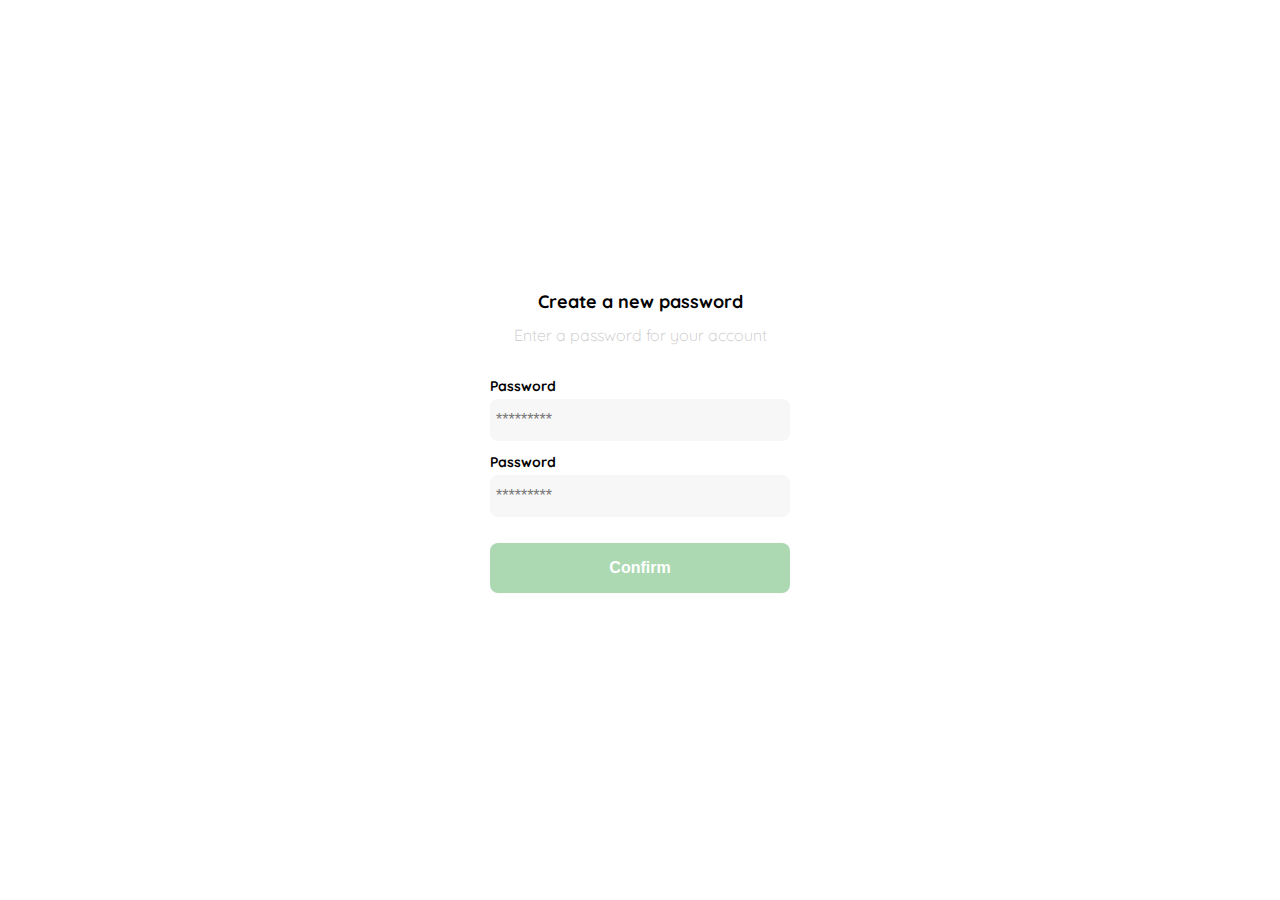
<file: clase-1.html>
<!DOCTYPE html>
<html lang="en">
<head>
    <meta charset="UTF-8">
    <meta http-equiv="X-UA-Compatible" content="IE=edge">
    <meta name="viewport" content="width=device-width, initial-scale=1.0">
    <link rel="preconnect" href="https://fonts.googleapis.com">
    <link rel="preconnect" href="https://fonts.gstatic.com" crossorigin>
    <link href="https://fonts.googleapis.com/css2?family=Quicksand:wght@300;500;700&display=swap" rel="stylesheet">
    <title>Document</title>
    
    <style>
        :root {
            --white: #FFFFFF;
            --black: #000000;
            --very-light-pink: #C7C7C7;
            --text-input-field: #F7F7F7;
            --hospital-green: #ACD9B2;
            --sm: 14px;
            --md: 16px;
            --lg: 18px;
        }
        body {
            margin: 0;
            font-family: 'Quicksand', sans-serif;
        }
        .login {
            width: 100%;
            height: 100vh;
            display: grid;
            place-items: center;
        }
        .form-container {
            display: grid;
            grid-template-rows: auto 1fr auto;
            width: 300px;
        }
        .logo {
            width: 150px;
            margin-bottom: 48px;
            justify-self: center;
            display: none;
        }
        .title {
            font-size: var(--lg);
            margin-bottom: 12px;
            text-align: center;
        }
        .subtitle {
            color: var(--very-light-pink);
            font-size: var(--md);
            font-weight: 300;
            margin-top: 0;
            margin-bottom: 32px;
            text-align: center
        }
        .form {
            display: flex;
            flex-direction: column;
        }
        .label {
            font-size: var(--sm);
            font-weight: bold;
            margin-bottom: 4px;
        }
        .input {
            background-color: var(--text-input-field);
            border: none;
            border-radius: 8px;
            height: 30px;
            font-size: var(--md);
            padding: 6px;
            margin-bottom: 12px;
        }
        .primary-button {
            background-color: var(--hospital-green);
            border-radius: 8px;
            border: none;
            color: var(--white);
            width: 100%;
            cursor: pointer;
            font-size: var(--md);
            font-weight: bold;
            height: 50px;
        }
        .login-button {
            margin-top: 14px;
            margin-bottom: 30px;
        }
        @media (max-width: 640px){
            .logo {
                display: block;
            }
        }
    </style>
</head>
<body>
    <div class="login">
        <div class="form-container">
            <img src="logos\logo_yard_sale.svg" alt="logo"
            class="logo">

            <h1 class="title">Create a new password</h1>
            <p class="subtitle">Enter a password for your account</p>
            <form action="/" class="form">
                <label for="password" class="label">Password</label>
                <input type="password" 
                id="password" 
                placeholder="*********"
                class="input input-password">

                <label for="new-password" class="label">Password</label>
                <input type="password" 
                id="new-password" 
                placeholder="*********"
                class="input input-password">
                <input type="submit"
                value="Confirm"
                class="primary-button
                login-button">
            </form> 
        </div>
    </div>
</body>
</html>
</file>
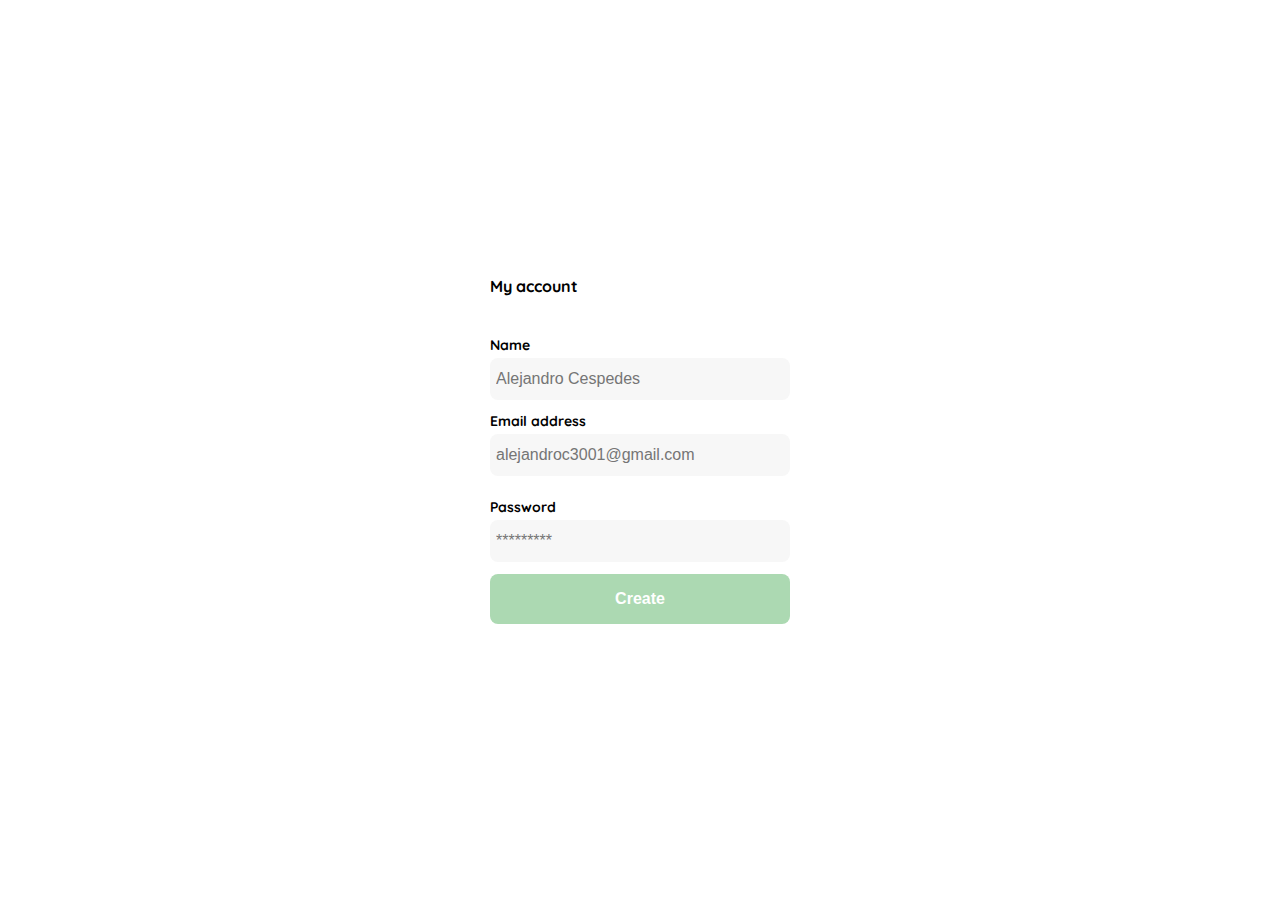
<file: crear-y-editar-cuenta.html>
<!DOCTYPE html>
<html lang="en">
<head>
    <meta charset="UTF-8">
    <meta http-equiv="X-UA-Compatible" content="IE=edge">
    <meta name="viewport" content="width=device-width, initial-scale=1.0">
    <link rel="preconnect" href="https://fonts.googleapis.com">
    <link rel="preconnect" href="https://fonts.gstatic.com" crossorigin>
    <link href="https://fonts.googleapis.com/css2?family=Quicksand:wght@300;500;700&display=swap" rel="stylesheet">
    <title>Document</title>
    
    <style>
        :root {
            --white: #FFFFFF;
            --black: #000000;
            --very-light-pink: #C7C7C7;
            --text-input-field: #F7F7F7;
            --hospital-green: #ACD9B2;
            --sm: 14px;
            --md: 16px;
            --lg: 18px;
        }
        body {
            margin: 0;
            font-family: 'Quicksand', sans-serif;
        }
        .login {
            width: 100%;
            height: 100vh;
            display: grid;
            place-items: center;
        }
        .form-container {
            display: grid;
            grid-template-rows: auto 1fr auto;
            width: 300px;
            
        }
        .logo {
            width: 150px;
            margin-bottom: 48px;
            justify-self: center;
            display: none;
        }
        .form {
            display: flex;
            flex-direction: column;
        }
        form div {
            font-weight: bold;
            text-align: start;
            margin-bottom: 40px;
        }
        .label {
            font-size: var(--sm);
            font-weight: bold;
            margin-bottom: 4px;
        }
        .input {
            background-color: var(--text-input-field);
            border: none;
            border-radius: 8px;
            height: 30px;
            font-size: var(--md);
            padding: 6px;
            margin-bottom: 12px;
        }
        .input-email {
            margin-bottom: 22px;
        }
        .primary-button {
            background-color: var(--hospital-green);
            border-radius: 8px;
            border: none;
            color: var(--white);
            width: 100%;
            cursor: pointer;
            font-size: var(--md);
            font-weight: bold;
            height: 50px;
        }
        .forgot-password {
            place-items: center;
            font-size: var(--sm);
            text-align: center;
            margin-bottom: 54px;
        }
        .forgot-password span {
            color: var(--very-light-pink);
        }
        .forgot-password a {
            color: var(--hospital-green);
            text-decoration: none;
        }

        .login-button {
            margin-top: 14px;
            margin-bottom: 30px;
        }
        .button-sign-up {
            background-color: var(--white);
            border-radius: 8px;
            color: var(--hospital-green);
            border: 1px solid var(--hospital-green);
            width: 100%;
            cursor: pointer;
            font-size: var(--md);
            font-weight: bold;
            height: 50px;
        }
        @media (max-width: 640px){
            .logo {
                display: block;
            }
            .create-button {
                width: 300px;
                position: absolute;
                bottom: 0;
                margin-bottom: 24px;
            }
        }
    </style>
</head>
<body>
    <div class="login">
        <div class="form-container">
            <img src="logos\logo_yard_sale.svg" alt="logo"
            class="logo">
            <form action="/" class="form">
                <div>My account</div>

                <label for="name" class="label">Name</label>
                <input type="name" 
                id="name" 
                placeholder="Alejandro Cespedes"
                class="input input-name">

                <label for="Email" class="label">Email address</label>
                <input type="email" 
                id="email" 
                placeholder="alejandroc3001@gmail.com"
                class="input input-email">

                <label for="password" class="label">Password</label>
                <input type="password" 
                id="password" 
                placeholder="*********"
                class="input input-password">
                <input type="submit"
                value="Create"
                class="primary-button
                create-button">
            </form> 
        </div>
    </div>
</body>
</html>
</file>
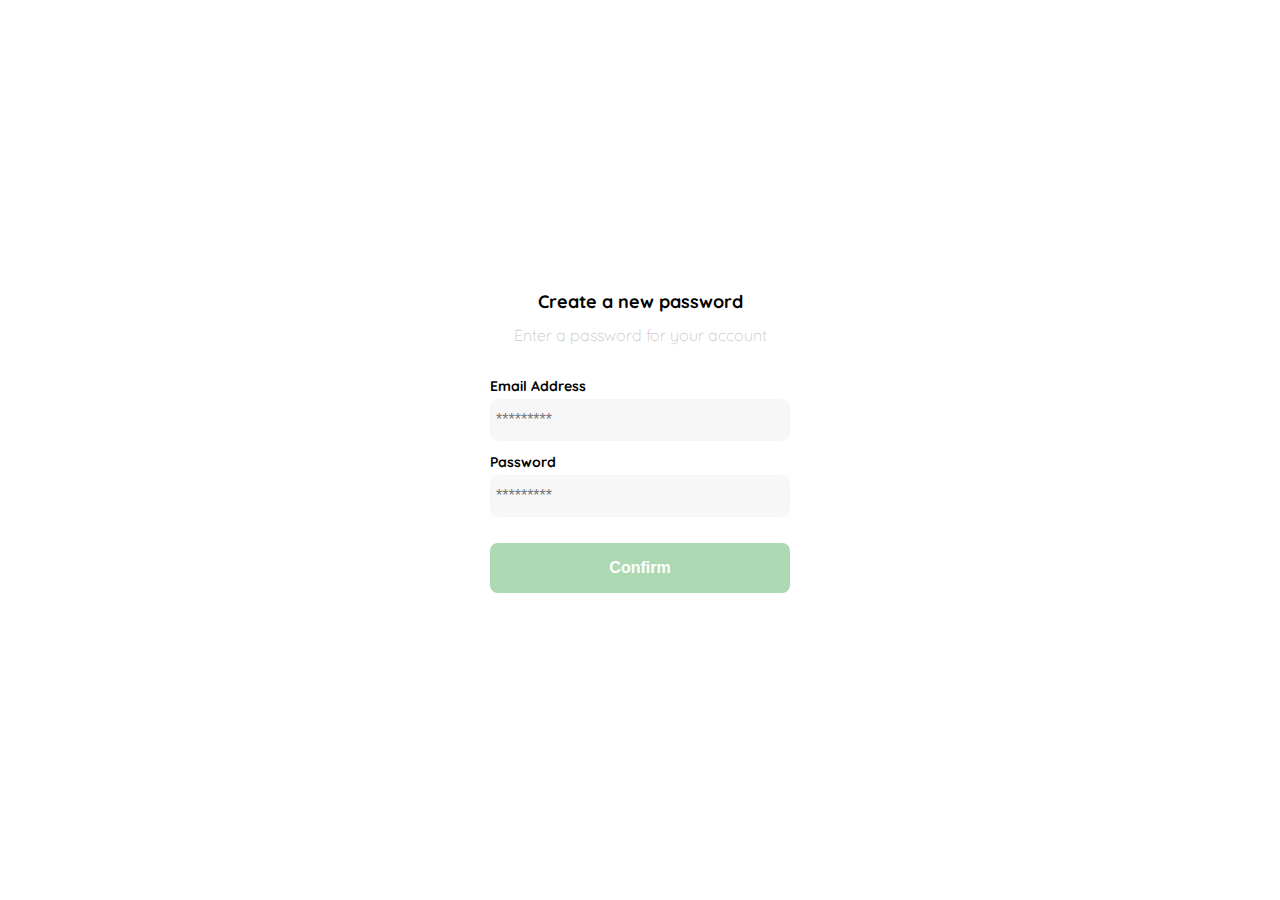
<file: create-new-password.html>
<!DOCTYPE html>
<html lang="en">
<head>
    <meta charset="UTF-8">
    <meta http-equiv="X-UA-Compatible" content="IE=edge">
    <meta name="viewport" content="width=device-width, initial-scale=1.0">
    <link rel="preconnect" href="https://fonts.googleapis.com">
    <link rel="preconnect" href="https://fonts.gstatic.com" crossorigin>
    <link href="https://fonts.googleapis.com/css2?family=Quicksand:wght@300;500;700&display=swap" rel="stylesheet">
    <title>Document</title>
    
    <style>
        :root {
            --white: #FFFFFF;
            --black: #000000;
            --very-light-pink: #C7C7C7;
            --text-input-field: #F7F7F7;
            --hospital-green: #ACD9B2;
            --sm: 14px;
            --md: 16px;
            --lg: 18px;
        }
        body {
            margin: 0;
            font-family: 'Quicksand', sans-serif;
        }
        .login {
            width: 100%;
            height: 100vh;
            display: grid;
            place-items: center;
        }
        .form-container {
            display: grid;
            grid-template-rows: auto 1fr auto;
            width: 300px;
        }
        .logo {
            width: 150px;
            margin-bottom: 48px;
            justify-self: center;
            display: none;
        }
        .title {
            font-size: var(--lg);
            margin-bottom: 12px;
            text-align: center;
        }
        .subtitle {
            color: var(--very-light-pink);
            font-size: var(--md);
            font-weight: 300;
            margin-top: 0;
            margin-bottom: 32px;
            text-align: center
        }
        .form {
            display: flex;
            flex-direction: column;
        }
        .label {
            font-size: var(--sm);
            font-weight: bold;
            margin-bottom: 4px;
        }
        .input {
            background-color: var(--text-input-field);
            border: none;
            border-radius: 8px;
            height: 30px;
            font-size: var(--md);
            padding: 6px;
            margin-bottom: 12px;
        }
        .primary-button {
            background-color: var(--hospital-green);
            border-radius: 8px;
            border: none;
            color: var(--white);
            width: 100%;
            cursor: pointer;
            font-size: var(--md);
            font-weight: bold;
            height: 50px;
        }
        .login-button {
            margin-top: 14px;
            margin-bottom: 30px;
        }
        @media (max-width: 640px){
            .logo {
                display: block;
            }
        }
    </style>
</head>
<body>
    <div class="login">
        <div class="form-container">
            <img src="logos\logo_yard_sale.svg" alt="logo"
            class="logo">

            <h1 class="title">Create a new password</h1>
            <p class="subtitle">Enter a password for your account</p>
            <form action="/" class="form">
                <label for="password" class="label">Email Address</label>
                <input type="password" 
                id="password" 
                placeholder="*********"
                class="input input-password">

                <label for="new-password" class="label">Password</label>
                <input type="password" 
                id="new-password" 
                placeholder="*********"
                class="input input-password">
                <input type="submit"
                value="Confirm"
                class="primary-button
                login-button">
            </form> 
        </div>
    </div>
</body>
</html>
</file>
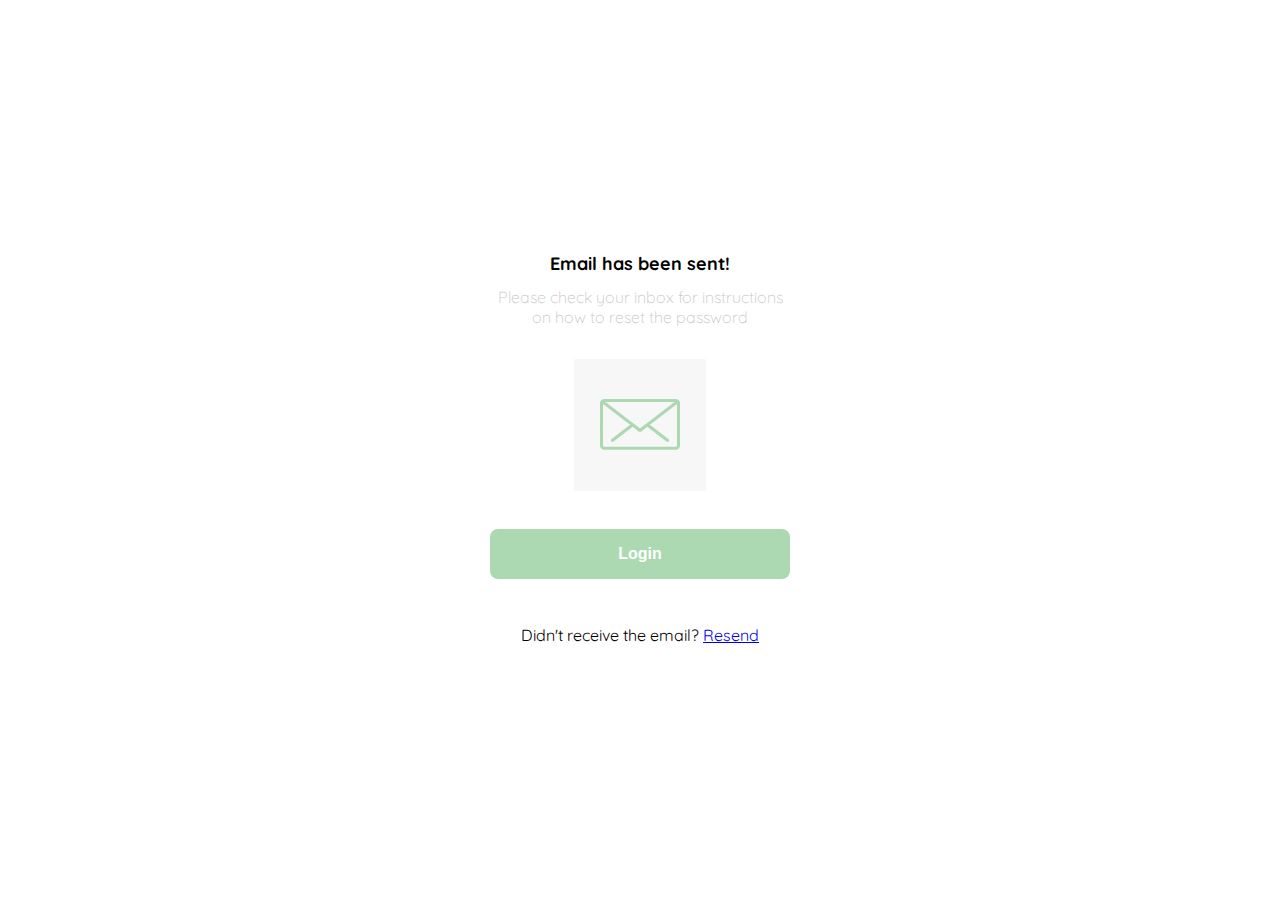
<file: email-enviado.html>
<!DOCTYPE html>
<html lang="en">
<head>
    <meta charset="UTF-8">
    <meta http-equiv="X-UA-Compatible" content="IE=edge">
    <meta name="viewport" content="width=device-width, initial-scale=1.0">
    <link rel="preconnect" href="https://fonts.googleapis.com">
    <link rel="preconnect" href="https://fonts.gstatic.com" crossorigin>
    <link href="https://fonts.googleapis.com/css2?family=Quicksand:wght@300;500;700&display=swap" rel="stylesheet">
    <title>Document</title>
    
    <style>
        :root {
            --white: #FFFFFF;
            --black: #000000;
            --very-light-pink: #C7C7C7;
            --text-input-field: #F7F7F7;
            --hospital-green: #ACD9B2;
            --sm: 14px;
            --md: 16px;
            --lg: 18px;
        }
        body {
            margin: 0;
            font-family: 'Quicksand', sans-serif;
        }
        .login {
            width: 100%;
            height: 100vh;
            display: grid;
            place-items: center;
        }
        .form-container {
            display: grid;
            grid-template-rows: auto 1fr auto;
            width: 300px;
            justify-items: center;
        }
        .logo {
            width: 150px;
            margin-bottom: 48px;
            justify-self: center;
            display: none;
        }
        .title {
            font-size: var(--lg);
            margin-bottom: 12px;
            text-align: center;
        }
        .subtitle {
            color: var(--very-light-pink);
            font-size: var(--md);
            font-weight: 300;
            margin-top: 0;
            margin-bottom: 32px;
            text-align: center
        }
        .email-image {
            width: 132px;
            height: 132px;
            background-color: var(--text-input-field);
            display: flex;
            justify-content: center;
            align-items: center;
            margin-bottom: 24px;
        }
        .email-image img {
            width: 80px;
        }
        .resend {
            font-size: var(--sm);
        }
        .resend span {
            color: var(--very-light-pink);
        }
        .resend a {
            color: var(--hospital-green);
            text-decoration: none;
        }

        .primary-button {
            background-color: var(--hospital-green);
            border-radius: 8px;
            border: none;
            color: var(--white);
            width: 100%;
            cursor: pointer;
            font-size: var(--md);
            font-weight: bold;
            height: 50px;
        }
        .login-button {
            margin-top: 14px;
            margin-bottom: 30px;
        }
        @media (max-width: 640px){
            .logo {
                display: block;
            }
        }
    </style>
</head>
<body>
    <div class="login">
        <div class="form-container">
            <img src="logos\logo_yard_sale.svg" alt="logo"
            class="logo">

            <h1 class="title">Email has been sent!</h1>
            <p class="subtitle">Please check your inbox for instructions on how to reset the password</p>

            <div class="email-image">
                <img src="./icons/email.svg" alt="email">
            </div>
            <button class="primary-button
            login-button">Login</button>

            <p>
                <span>Didn't receive the email?</span>
                <a href="/">Resend</a>
            </p>
        </div>
    </div>
</body>
</html>
</file>
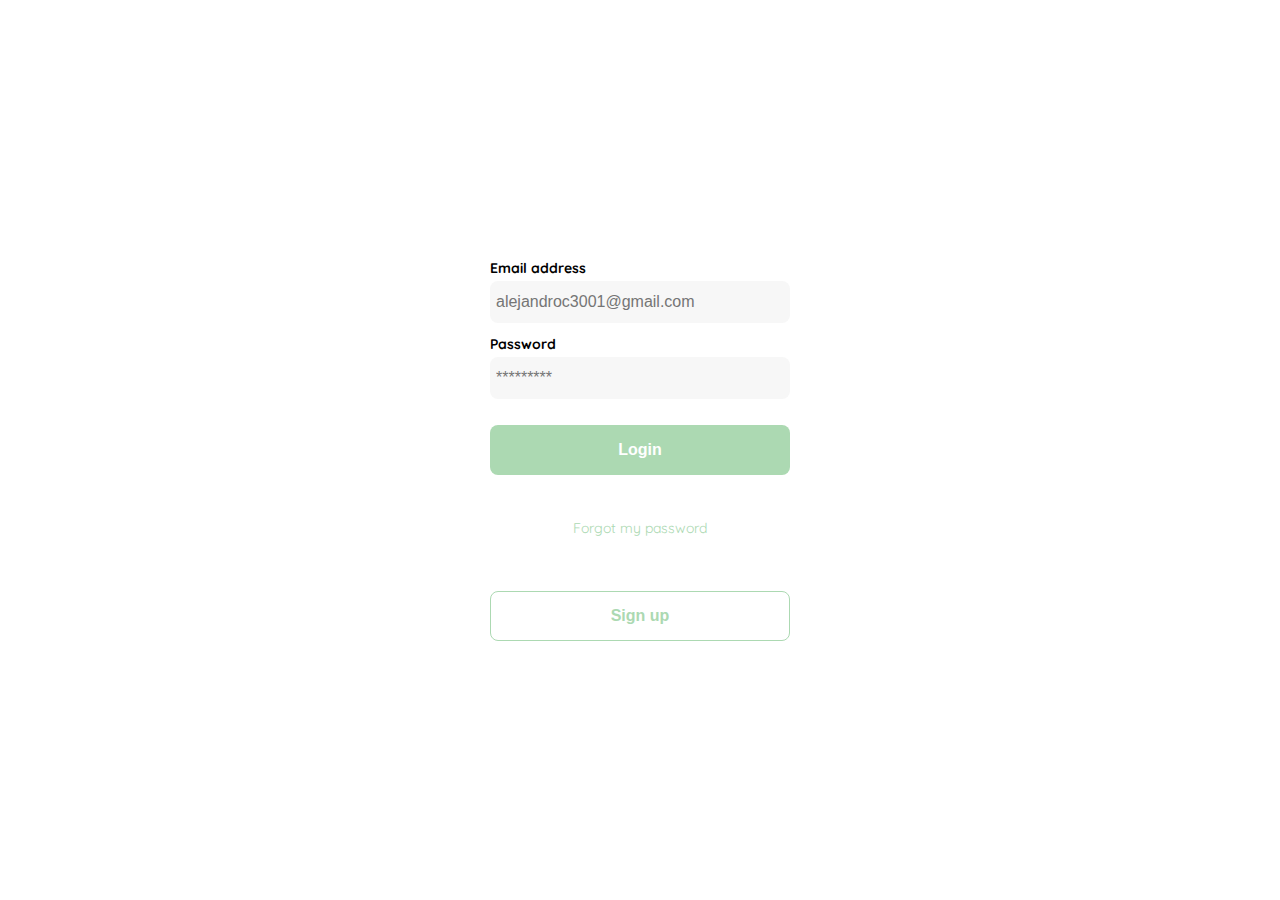
<file: login.html>
<!DOCTYPE html>
<html lang="en">
<head>
    <meta charset="UTF-8">
    <meta http-equiv="X-UA-Compatible" content="IE=edge">
    <meta name="viewport" content="width=device-width, initial-scale=1.0">
    <link rel="preconnect" href="https://fonts.googleapis.com">
    <link rel="preconnect" href="https://fonts.gstatic.com" crossorigin>
    <link href="https://fonts.googleapis.com/css2?family=Quicksand:wght@300;500;700&display=swap" rel="stylesheet">
    <title>Document</title>
    
    <style>
        :root {
            --white: #FFFFFF;
            --black: #000000;
            --very-light-pink: #C7C7C7;
            --text-input-field: #F7F7F7;
            --hospital-green: #ACD9B2;
            --sm: 14px;
            --md: 16px;
            --lg: 18px;
        }
        body {
            margin: 0;
            font-family: 'Quicksand', sans-serif;
        }
        .login {
            width: 100%;
            height: 100vh;
            display: grid;
            place-items: center;
        }
        .form-container {
            display: grid;
            grid-template-rows: auto 1fr auto;
            width: 300px;
            
        }
        .logo {
            width: 150px;
            margin-bottom: 48px;
            justify-self: center;
            display: none;
        }
        .form {
            display: flex;
            flex-direction: column;
        }
        .label {
            font-size: var(--sm);
            font-weight: bold;
            margin-bottom: 4px;
        }
        .input {
            background-color: var(--text-input-field);
            border: none;
            border-radius: 8px;
            height: 30px;
            font-size: var(--md);
            padding: 6px;
            margin-bottom: 12px;
        }
        .input-email {
            margin-bottom: 22px;
        }
        .primary-button {
            background-color: var(--hospital-green);
            border-radius: 8px;
            border: none;
            color: var(--white);
            width: 100%;
            cursor: pointer;
            font-size: var(--md);
            font-weight: bold;
            height: 50px;
        }
        .forgot-password {
            place-items: center;
            font-size: var(--sm);
            text-align: center;
            margin-bottom: 54px;
        }
        .forgot-password span {
            color: var(--very-light-pink);
        }
        .forgot-password a {
            color: var(--hospital-green);
            text-decoration: none;
        }

        .login-button {
            margin-top: 14px;
            margin-bottom: 30px;
        }
        .button-sign-up {
            background-color: var(--white);
            border-radius: 8px;
            color: var(--hospital-green);
            border: 1px solid var(--hospital-green);
            width: 100%;
            cursor: pointer;
            font-size: var(--md);
            font-weight: bold;
            height: 50px;
        }
        @media (max-width: 640px){
            .logo {
                display: block;
            }
            .button-sign-up {
                width: 300px;
                position: absolute;
                bottom: 0;
                margin-bottom: 24px;
            }
        }
    </style>
</head>
<body>
    <div class="login">
        <div class="form-container">
            <img src="logos\logo_yard_sale.svg" alt="logo"
            class="logo">
            <form action="/" class="form">
                <label for="Email" class="label">Email address</label>
                <input type="email" 
                id="email" 
                placeholder="alejandroc3001@gmail.com"
                class="input input-password">

                <label for="password" class="label">Password</label>
                <input type="password" 
                id="password" 
                placeholder="*********"
                class="input input-password">
                <input type="submit"
                value="Login"
                class="primary-button
                login-button">
                <p class="forgot-password">
                    <a href="/">Forgot my password</a>
                </p>
                <button class="button-sign-up">Sign up</button>
            </form> 
        </div>
    </div>
</body>
</html>
</file>
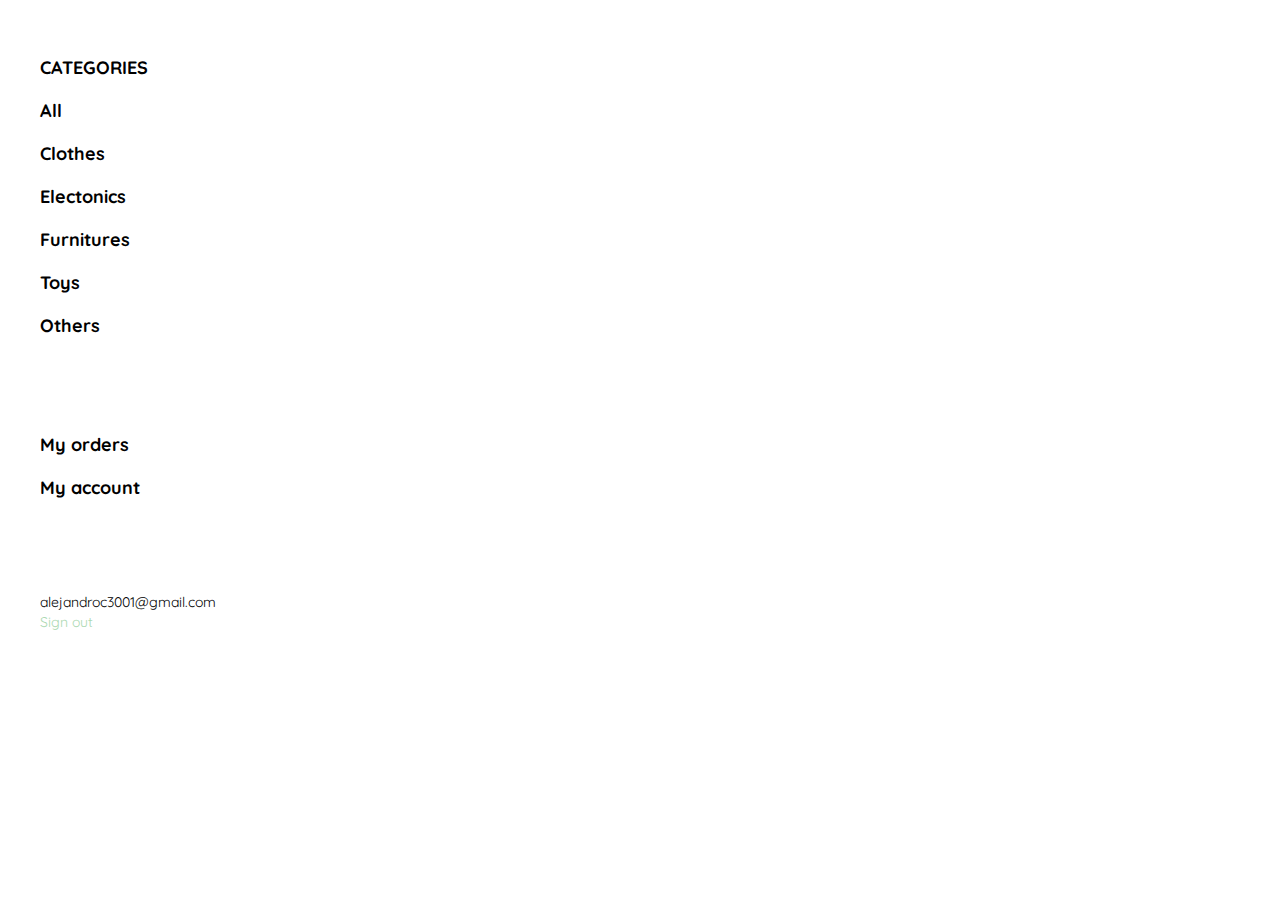
<file: menu-mobile.html>
<!DOCTYPE html>
<html lang="en">
<head>
    <meta charset="UTF-8">
    <meta http-equiv="X-UA-Compatible" content="IE=edge">
    <meta name="viewport" content="width=device-width, initial-scale=1.0">
    <link rel="preconnect" href="https://fonts.googleapis.com">
    <link rel="preconnect" href="https://fonts.gstatic.com" crossorigin>
    <link href="https://fonts.googleapis.com/css2?family=Quicksand:wght@300;500;700&display=swap" rel="stylesheet">
    <title>Document</title>
    <style>
        :root {
            --white: #FFFFFF;
            --black: #000000;
            --very-light-pink: #C7C7C7;
            --text-input-field: #F7F7F7;
            --hospital-green: #ACD9B2;
            --sm: 14px;
            --md: 16px;
            --lg: 18px;
        }
          body {
            margin: 0;
            font-family: 'Quicksand', sans-serif;
          }
        .categories {
            width: 200px;
            height: auto;
            font-weight: bold;
        }
        .categories ul{
            list-style: none;
            padding: 20px;
        }
        .categories ul:nth-child(3){
            margin-bottom: 20px;
            display: inline-block;
            padding: 20px;
        }
        
        .categories ul li{
            margin: 20px;
        }
        .categories ul:nth-child(3) li{
            margin: 0 20px;
        }
        
        .categories ul li a {
            text-decoration: none;
            font-size: var(--lg);
            color: var(--black);
        }
        .categories ul:nth-child(3) li a{
            font-size: var(--sm);
            font-weight: normal;
            
        }
        .categories ul li .sign-out{
            color: var(--hospital-green);
        }
    </style>    
</head>
<body>
    <div class="categories">
        <ul>
            <li>
                <a href="" class="title">CATEGORIES</a>
            </li>

            <li>
                <a href="">All</a>
            </li>

            <li>
                <a href="">Clothes</a>
            </li>

            <li>
                <a href="">Electonics</a>
            </li>

            <li>
                <a href="">Furnitures</a>
            </li>

            <li>
                <a href="">Toys</a>
            </li>

            <li>
                <a href="">Others</a>
            </li>
        </ul>

        <ul>
            <li>
                <a href="">My orders</a>
            </li>

            <li>
                <a href="">My account</a>
            </li>
        </ul>

        <ul>
            <li>
                <a href="">alejandroc3001@gmail.com</a>
            </li>

            <li>
                <a href="" class="sign-out">Sign out</a>
            </li>
        </ul>
    </div>
</body>
</html>
</file>
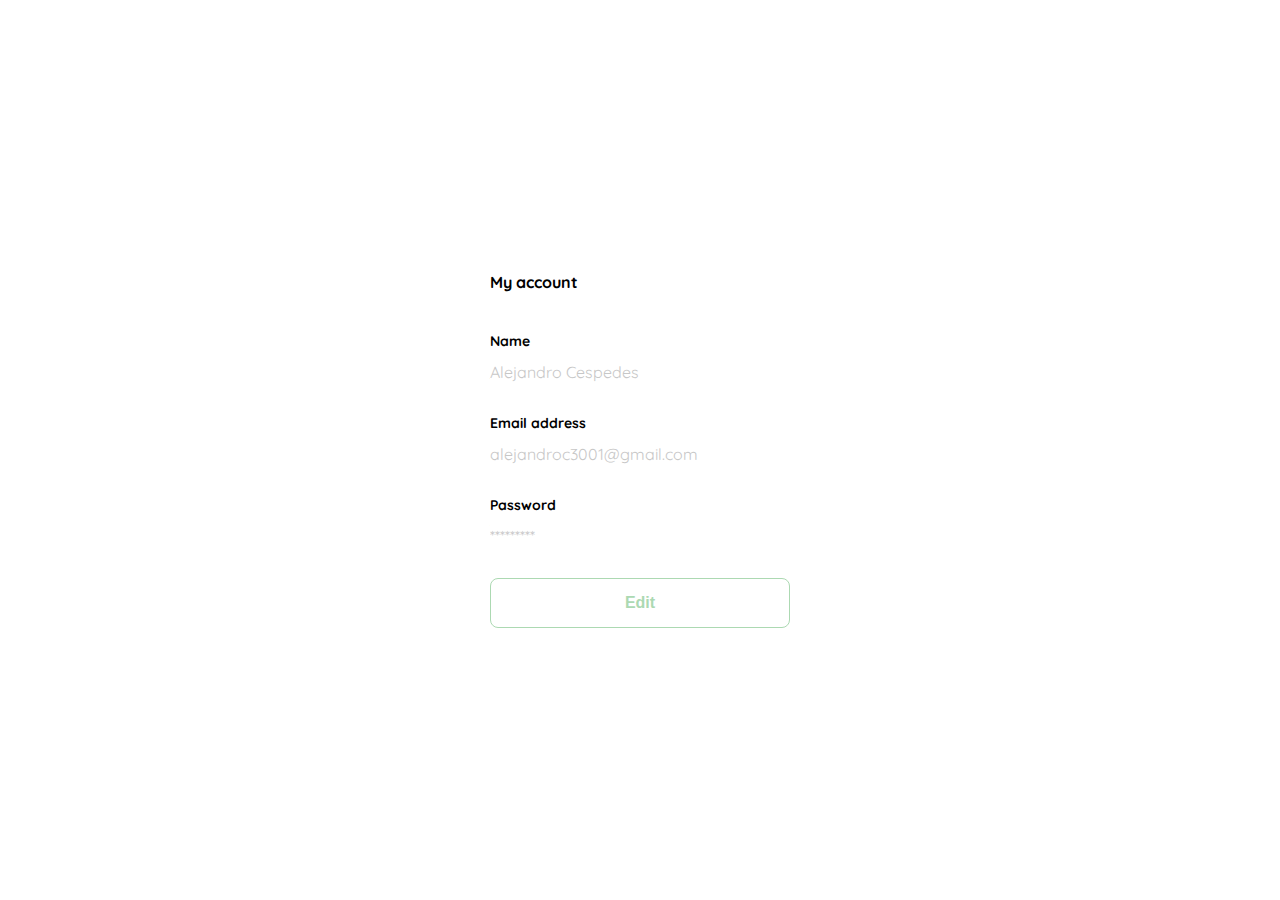
<file: mi-cuenta.html>
<!DOCTYPE html>
<html lang="en">
<head>
    <meta charset="UTF-8">
    <meta http-equiv="X-UA-Compatible" content="IE=edge">
    <meta name="viewport" content="width=device-width, initial-scale=1.0">
    <link rel="preconnect" href="https://fonts.googleapis.com">
    <link rel="preconnect" href="https://fonts.gstatic.com" crossorigin>
    <link href="https://fonts.googleapis.com/css2?family=Quicksand:wght@300;500;700&display=swap" rel="stylesheet">
    <title>Document</title>
    
    <style>
        :root {
            --white: #FFFFFF;
            --black: #000000;
            --very-light-pink: #C7C7C7;
            --text-input-field: #F7F7F7;
            --hospital-green: #ACD9B2;
            --sm: 14px;
            --md: 16px;
            --lg: 18px;
        }
        body {
            margin: 0;
            font-family: 'Quicksand', sans-serif;
        }
        .login {
            width: 100%;
            height: 100vh;
            display: grid;
            place-items: center;
        }
        .form-container {
            display: grid;
            grid-template-rows: auto 1fr auto;
            width: 300px;
            
        }
        .logo {
            width: 150px;
            margin-bottom: 48px;
            justify-self: center;
            display: none;
        }
        .form {
            display: flex;
            flex-direction: column;
        }
        form div {
            font-weight: bold;
            text-align: start;
            margin-bottom: 40px;
        }
        .label {
            font-size: var(--sm);
            font-weight: bold;
            margin-bottom: 4px;
        }
        .value {
            color: var(--very-light-pink);
            font-size: var(--md);
            margin: 8px 0 32px 0;
        }
        .input-email {
            margin-bottom: 22px;
        }
        .secondary-button {
            background-color: var(--white);
            border-radius: 8px;
            border: 1px solid var(--hospital-green);
            color: var(--hospital-green);
            width: 100%;
            cursor: pointer;
            font-size: var(--md);
            font-weight: bold;
            height: 50px;
        }
        .forgot-password {
            place-items: center;
            font-size: var(--sm);
            text-align: center;
            margin-bottom: 54px;
        }
        .forgot-password span {
            color: var(--very-light-pink);
        }
        .forgot-password a {
            color: var(--hospital-green);
            text-decoration: none;
        }

        .login-button {
            margin-top: 14px;
            margin-bottom: 30px;
        }
        .button-sign-up {
            background-color: var(--white);
            border-radius: 8px;
            color: var(--hospital-green);
            border: 1px solid var(--hospital-green);
            width: 100%;
            cursor: pointer;
            font-size: var(--md);
            font-weight: bold;
            height: 50px;
        }
        @media (max-width: 640px){
            .logo {
                display: block;
            }
            .create-button {
                width: 300px;
                position: absolute;
                bottom: 0;
                margin-bottom: 24px;
            }
        }
    </style>
</head>
<body>
    <div class="login">
        <div class="form-container">
            <img src="logos\logo_yard_sale.svg" alt="logo"
            class="logo">
            <form action="/" class="form">
                <div>My account</div>

                <label for="name" class="label">Name</label>
                <p class="value">Alejandro Cespedes</p>

                <label for="Email" class="label">Email address</label>
                <p class="value">alejandroc3001@gmail.com</p>

                <label for="password" class="label">Password</label>
                <p class="value">*********</p>
                <input type="submit"
                value="Edit"
                class="secondary-button
                create-button">
            </form> 
        </div>
    </div>
</body>
</html>
</file>
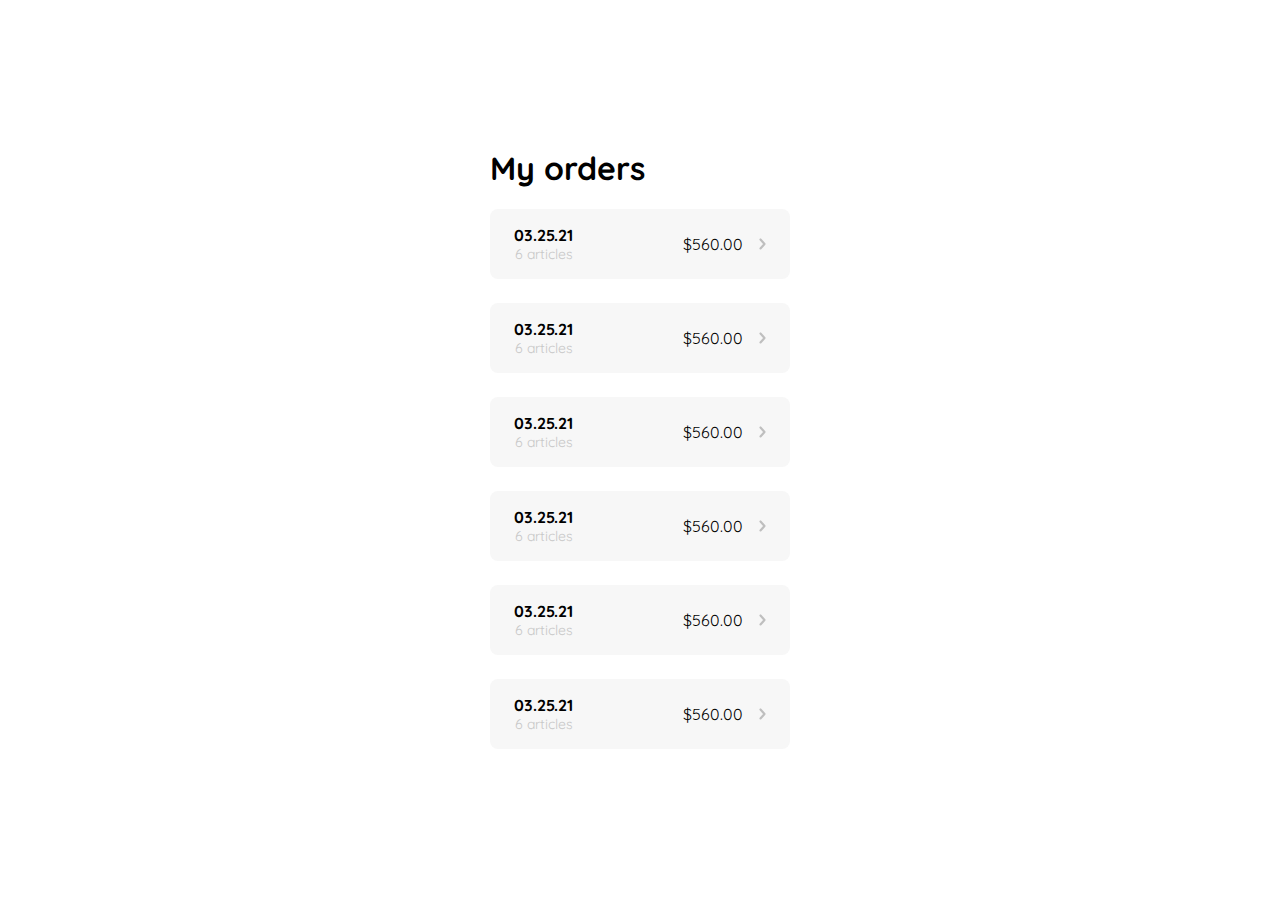
<file: mis-ordenes.html>
<!DOCTYPE html>
<html lang="en">
<head>
    <meta charset="UTF-8">
    <meta http-equiv="X-UA-Compatible" content="IE=edge">
    <meta name="viewport" content="width=device-width, initial-scale=1.0">
    <link rel="preconnect" href="https://fonts.googleapis.com">
    <link rel="preconnect" href="https://fonts.gstatic.com" crossorigin>
    <link href="https://fonts.googleapis.com/css2?family=Quicksand:wght@300;500;700&display=swap" rel="stylesheet">
    <title>Document</title>
    <style>
        :root {
            --white: #FFFFFF;
            --black: #000000;
            --very-light-pink: #C7C7C7;
            --text-input-field: #F7F7F7;
            --hospital-green: #ACD9B2;
            --sm: 14px;
            --md: 16px;
            --lg: 18px;
        }
          body {
            margin: 0;
            font-family: 'Quicksand', sans-serif;
        }
        .my-order {
            width: 100%;
            height: 100vh;
            display: grid;
            place-items: center;
          }
        .order {
            display: grid;
            grid-template-columns: auto 1fr auto;
            gap: 16px;
            align-items: center;
            background-color: var(--text-input-field);
            margin-bottom: 24px;
            border-radius: 8px;
            padding: 0 24px;
        }
        
        .my-order-container {
            display: grid;
            grid-template-rows: auto 1fr auto;
            width: 300px;
        }
        .order p {
            display: flex;
            flex-direction: column;
            text-align: end;
        }
        .order p span:nth-child(1) {
            font-weight: bold; 
            font-size: var(--md);
        }
        .order p span:nth-child(2) {
            color: var(--very-light-pink);  
            font-size: var(--sm);
        }
    </style>
</head>
<body>
    <div class="my-order">
        <div class="my-order-container">
          <h1 class="title">My orders</h1>
    
            <div class="my-order-content">
                <div class="order">
                    <p>
                        <span>03.25.21</span>
                        <span>6 articles</span>
                    </p>
                    <p>$560.00</p>
                    <img src="./icons/flechita.svg" alt="arrow">
                </div>  

                <div class="order">
                    <p>
                        <span>03.25.21</span>
                        <span>6 articles</span>
                    </p>
                    <p>$560.00</p>
                    <img src="./icons/flechita.svg" alt="arrow">
                </div> 

                <div class="order">
                    <p>
                        <span>03.25.21</span>
                        <span>6 articles</span>
                    </p>
                    <p>$560.00</p>
                    <img src="./icons/flechita.svg" alt="arrow">
                </div> 

                <div class="order">
                    <p>
                        <span>03.25.21</span>
                        <span>6 articles</span>
                    </p>
                    <p>$560.00</p>
                    <img src="./icons/flechita.svg" alt="arrow">
                </div> 

                <div class="order">
                    <p>
                        <span>03.25.21</span>
                        <span>6 articles</span>
                    </p>
                    <p>$560.00</p>
                    <img src="./icons/flechita.svg" alt="arrow">
                </div> 

                <div class="order">
                    <p>
                        <span>03.25.21</span>
                        <span>6 articles</span>
                    </p>
                    <p>$560.00</p>
                    <img src="./icons/flechita.svg" alt="arrow">
                </div> 
            </div>     
            
        
            


          
</body>
</html>
</file>
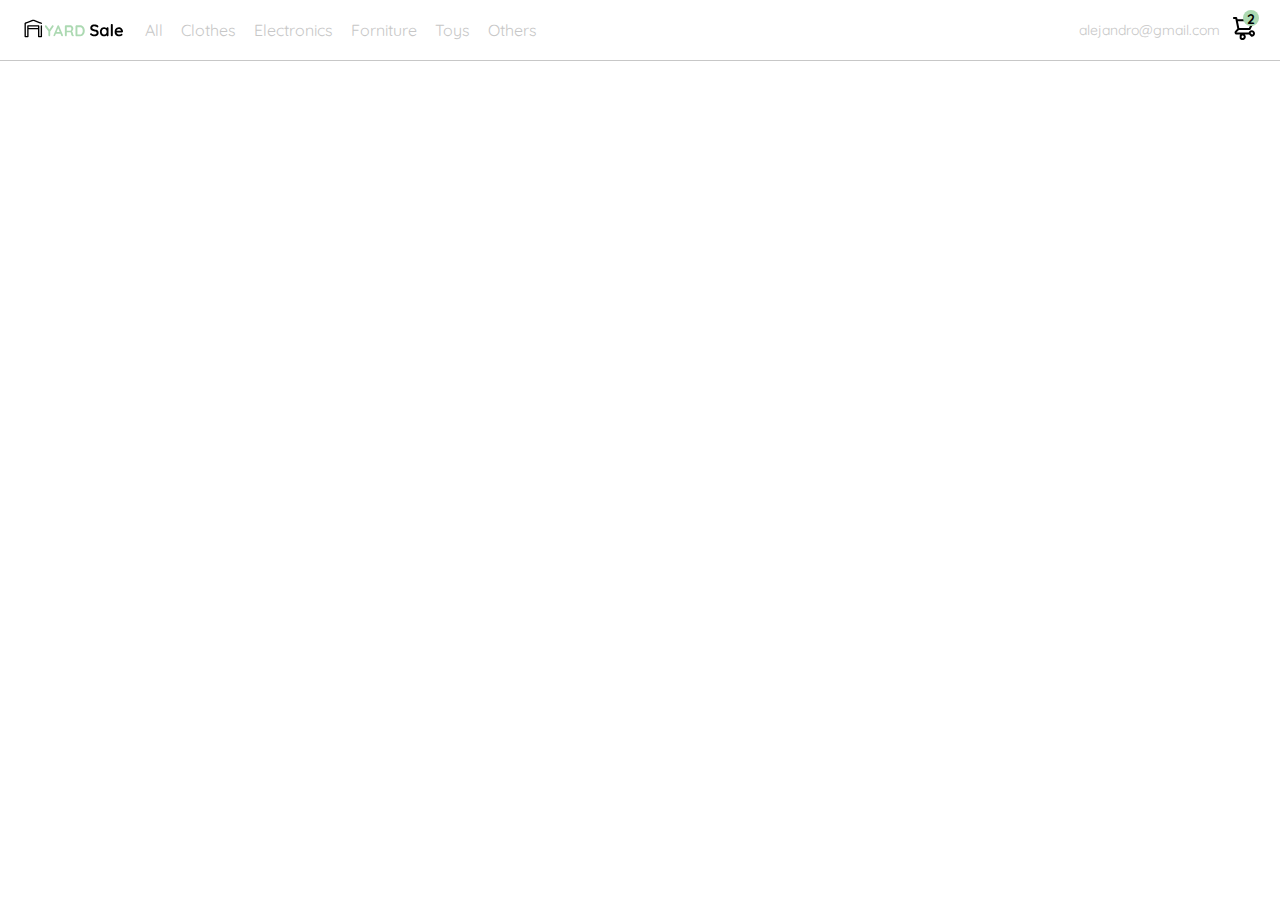
<file: navbar.html>
<!DOCTYPE html>
<html lang="en">
<head>
    <meta charset="UTF-8">
    <meta http-equiv="X-UA-Compatible" content="IE=edge">
    <meta name="viewport" content="width=device-width, initial-scale=1.0">
    <link rel="preconnect" href="https://fonts.googleapis.com">
    <link rel="preconnect" href="https://fonts.gstatic.com" crossorigin>
    <link href="https://fonts.googleapis.com/css2?family=Quicksand:wght@300;500;700&display=swap" rel="stylesheet">
    <title>Document</title>
    <style>
        :root {
            --white: #FFFFFF;
            --black: #000000;
            --very-light-pink: #C7C7C7;
            --text-input-field: #F7F7F7;
            --hospital-green: #ACD9B2;
            --sm: 14px;
            --md: 16px;
            --lg: 18px;
        }
        body {
            margin: 0;
            font-family: 'Quicksand', sans-serif;
        }
        nav {
            display: flex;
            justify-content: space-between;
            padding: 0 24px;
            border-bottom: 1px solid var(--very-light-pink);
        }
        .menu {
            display: none;
        }
        .logo {
            width: 100px;
        }
        .navbar-left ul,
        .navbar-right ul{
            list-style: none;
            padding: 0;
            margin: 0;
            display: flex;
            align-items: center;
            height: 60px;
        }
        .navbar-left {
            display: flex;
        }
        .navbar-left ul{
            margin-left: 12px;
        }
        .navbar-left ul li a,
        .navbar-right ul li a{
            text-decoration: none;
            color: var(--very-light-pink);
            border: 1px solid var(--white);
            padding: 8px;
            border-radius: 8px;
        }
        .navbar-left ul li a:hover,
        .navbar-right ul li a:hover{
            border: 1px solid var(--hospital-green);
            color: var(--hospital-green);
        }
        .navbar-email {
            color: var(--very-light-pink);
            font-size: var(--sm);
            margin-right: 12px;
        }
        .navbar-shopping-cart {
            position: relative;
        }
        .navbar-shopping-cart div {
            width: 16px;
            height: 16px;
            background-color: var(--hospital-green);
            border-radius: 50%;
            font-size: var(--sm);
            font-weight: bold;
            position: absolute;
            top: -6px;
            right: -3px;
            display: flex;
            justify-content: center;
        }
        @media (max-width: 640px) {
            .menu {
                display: block
            }
            .navbar-left ul {
                display: none;
            }
            .navbar-email {
                display: none;
            }
        }
    </style>
</head>
<body>
    <nav>
        <img src="./icons/icon_menu.svg" alt="menu" class="menu">

        <div class="navbar-left">
            <img src="./logos/logo_yard_sale.svg" alt="logo" class="logo">

            <ul>
                <li>
                    <a href="/">All</a>
                </li>

                <li>
                    <a href="/">Clothes</a>
                </li>

                <li>
                    <a href="/">Electronics</a>
                </li>

                <li>
                    <a href="/">Forniture</a>
                </li>

                <li>
                    <a href="/">Toys</a>
                </li>

                <li>
                    <a href="/">Others</a>
                </li>
            </ul>
        </div>

        <div class="navbar-right">
            <ul>
                <li class="navbar-email">alejandro@gmail.com</li>
                <li class="navbar-shopping-cart">
                    <img src="./icons/icon_shopping_cart.svg" alt="shopping card">
                    <div>2</div>
            </li>
        </ul>
        </div>
    </nav>
</body>
</html>
</file>
